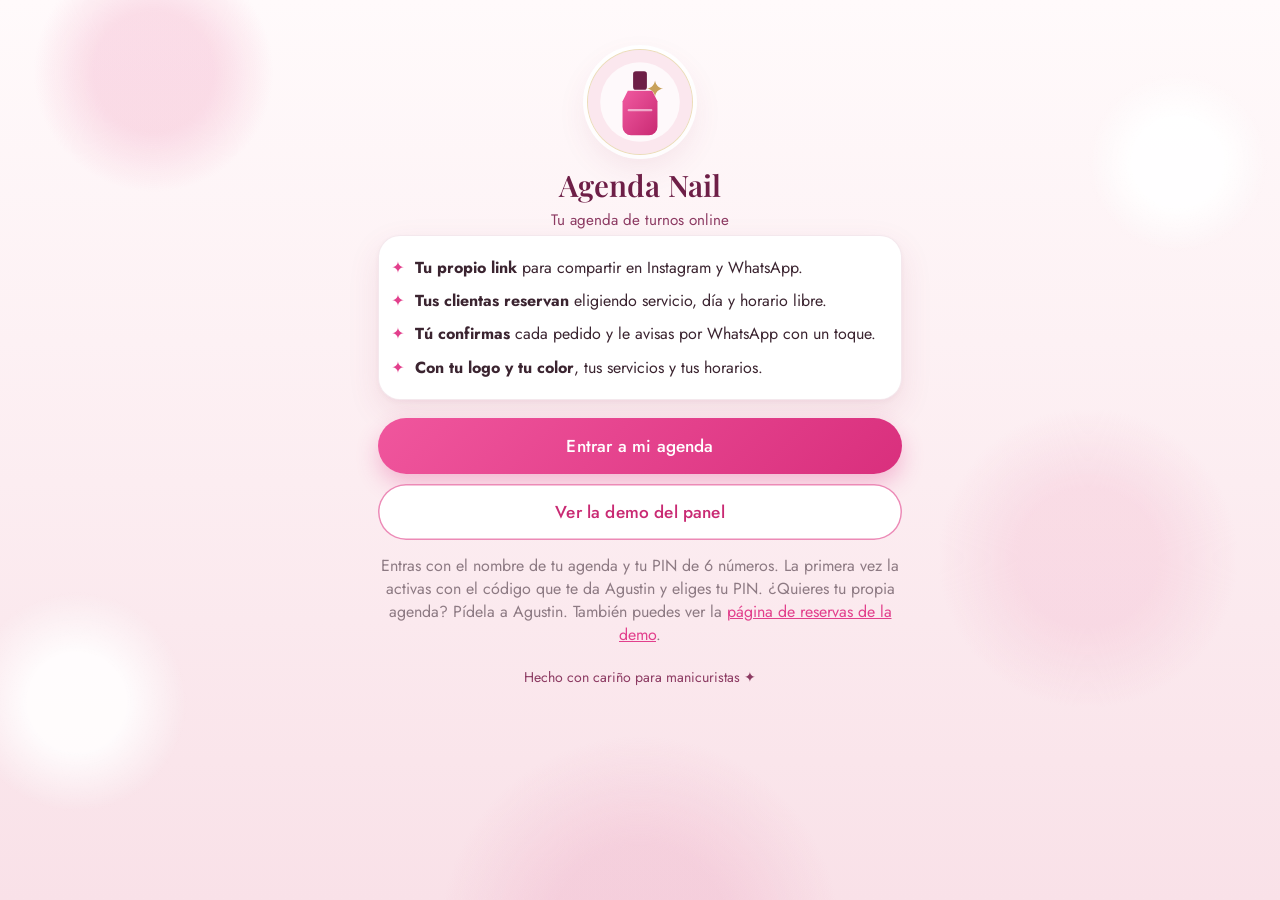
<file: pro/index.html>
<!doctype html>
<html lang="es">
<head>
  <meta charset="utf-8">
  <meta name="viewport" content="width=device-width, initial-scale=1, viewport-fit=cover">
  <title>Agenda Nail · Tu agenda de turnos online</title>
  <meta name="description" content="Agenda de turnos online para manicuristas: tus clientas reservan desde tu link y tú confirmas.">
  <meta name="theme-color" content="#fbeef2">
  <link rel="manifest" href="manifest-panel.json">
  <link rel="icon" href="icons/icono-pro.svg" type="image/svg+xml">
  <link rel="apple-touch-icon" href="icons/icono-pro-192.png">
  <script>
    // Compatibilidad: /pro/?m=slug lleva directo a la página de reservas.
    (function () { var m = new URLSearchParams(location.search).get('m'); if (m) location.replace('r/?m=' + encodeURIComponent(m)); })();
  </script>
  <link rel="preconnect" href="https://fonts.googleapis.com">
  <link rel="preconnect" href="https://fonts.gstatic.com" crossorigin>
  <link rel="stylesheet" href="https://fonts.googleapis.com/css2?family=Playfair+Display:ital,wght@0,500;0,600;1,500&family=Jost:wght@400;500&display=swap">
  <link rel="stylesheet" href="css/estilos.css?v=p7">
</head>
<body class="pagina-reservas">
  <main class="contenido contenido-reservas landing">
    <header class="perfil">
      <img class="logo" src="icons/icono-pro.svg" alt="" width="104" height="104">
      <h1>Agenda Nail</h1>
      <p class="perfil-zona">Tu agenda de turnos online</p>
    </header>
    <section class="tarjeta">
      <ul class="landing-lista">
        <li><b>Tu propio link</b> para compartir en Instagram y WhatsApp.</li>
        <li><b>Tus clientas reservan</b> eligiendo servicio, día y horario libre.</li>
        <li><b>Tú confirmas</b> cada pedido y le avisas por WhatsApp con un toque.</li>
        <li><b>Con tu logo y tu color</b>, tus servicios y tus horarios.</li>
      </ul>
    </section>
    <div class="acciones-columna">
      <a class="btn btn-primario btn-grande" href="panel.html">Entrar a mi agenda</a>
      <a class="btn btn-secundario btn-grande" href="panel.html?demo=1">Ver la demo del panel</a>
    </div>
    <p class="texto-suave" style="text-align:center;margin-top:14px">Entras con el nombre de tu agenda y tu PIN de 6 números. La primera vez la activas con el código que te da Agustin y eliges tu PIN.
      ¿Quieres tu propia agenda? Pídela a Agustin. También puedes ver la <a href="r/?m=demo">página de reservas de la demo</a>.</p>
    <p class="pie">Hecho con cariño para manicuristas ✦</p>
  </main>
</body>
</html>
</file>
<file: pro/css/estilos.css>
/* Agenda Nail PRO · Agenda de turnos multi-manicurista. Mobile-first (390 px). */
:root {
  --blush-0: #fffafb;
  --blush-1: #fdf1f4;
  --blush-2: #f9e1e8;
  --blush-3: #f3c9d6;
  --nude: #ead2cc;
  --greige: #ece6e1;
  --fucsia: #e23f8c;
  --fucsia-2: #c92a73;
  --fucsia-suave: #fde6ef;
  --plum: #6e1f47;
  --plum-2: #8c3a62;
  --oro: #c8a15a;
  --oro-suave: #ecdcb8;
  --blanco: #ffffff;
  --texto: #3b2430;
  --gris: #8d7a83;
  --borde: #f0dfe5;
  --error: #c0283a;
  --ok: #2e8a5a;
  --ok-bg: #e2f4ea;
  --pend: #b9781a;
  --pend-bg: #fff2dc;
  --off-bg: #f1ecee;

  --grad: linear-gradient(135deg, #f0569d 0%, #d92f7d 100%);
  --radio: 22px;
  --radio-chico: 14px;
  --sombra: 0 12px 32px rgba(155, 45, 92, 0.10), 0 2px 6px rgba(155, 45, 92, 0.05);
  --sombra-suave: 0 4px 14px rgba(155, 45, 92, 0.08);
  --sombra-btn: 0 10px 22px rgba(226, 63, 140, 0.30);
  --serif: 'Playfair Display', Georgia, 'Times New Roman', serif;
  --sans: 'Jost', system-ui, -apple-system, 'Segoe UI', Roboto, Arial, sans-serif;
  --nav-alto: 70px;
}

* { box-sizing: border-box; }
[hidden] { display: none !important; }
html { -webkit-text-size-adjust: 100%; }
body {
  margin: 0; min-height: 100vh;
  font-family: var(--sans); font-size: 16px; line-height: 1.45; color: var(--texto);
  background: linear-gradient(180deg, var(--blush-0) 0%, var(--blush-1) 38%, var(--blush-2) 100%) fixed;
}
/* Bokeh suave de fondo */
body::before {
  content: ''; position: fixed; inset: 0; z-index: -1; pointer-events: none;
  background:
    radial-gradient(circle at 12% 8%, rgba(243, 167, 196, 0.35) 0 60px, transparent 120px),
    radial-gradient(circle at 92% 18%, rgba(255, 255, 255, 0.9) 0 46px, transparent 90px),
    radial-gradient(circle at 85% 62%, rgba(243, 182, 205, 0.30) 0 70px, transparent 150px),
    radial-gradient(circle at 6% 78%, rgba(255, 255, 255, 0.85) 0 50px, transparent 110px),
    radial-gradient(circle at 50% 104%, rgba(236, 160, 190, 0.28) 0 90px, transparent 200px);
}

h1, h2, h3 { font-family: var(--serif); color: var(--plum); margin: 0; line-height: 1.18; font-weight: 600; }
a { color: var(--fucsia); }
svg { width: 22px; height: 22px; fill: none; stroke: currentColor; stroke-width: 1.8; stroke-linecap: round; stroke-linejoin: round; flex-shrink: 0; }
button { font-family: inherit; }
.texto-suave { color: var(--gris); }
.centrado { text-align: center; }
.chispa { color: var(--oro); }

/* ---------- Estructura ---------- */
.app { min-height: 100vh; }
.contenido {
  max-width: 560px; margin: 0 auto; outline: none;
  padding: calc(14px + env(safe-area-inset-top)) 18px calc(var(--nav-alto) + 30px + env(safe-area-inset-bottom));
}
.tarjeta {
  background: var(--blanco); border-radius: var(--radio); box-shadow: var(--sombra);
  padding: 20px 18px; margin-bottom: 16px; border: 1px solid rgba(240, 223, 229, 0.7);
}
.tarjeta-titulo { display: flex; align-items: baseline; justify-content: space-between; gap: 10px; margin-bottom: 12px; }
.tarjeta-titulo h2 { font-size: 1.2rem; }
.tarjeta-sub { margin: -6px 0 14px; color: var(--gris); font-size: 0.92rem; }

/* ---------- Botones ---------- */
.btn {
  display: inline-flex; align-items: center; justify-content: center; gap: 8px;
  min-height: 52px; padding: 12px 22px; border: 0; border-radius: 999px;
  font: 500 1.02rem var(--sans); letter-spacing: 0.01em; text-decoration: none; cursor: pointer;
  transition: transform 0.1s, box-shadow 0.2s, opacity 0.2s; -webkit-tap-highlight-color: transparent;
}
.btn:active { transform: scale(0.98); }
.btn:disabled { opacity: 0.5; cursor: default; box-shadow: none; }
.btn svg { width: 20px; height: 20px; }
.btn-primario { background: var(--grad); color: var(--blanco); box-shadow: var(--sombra-btn); }
.btn-secundario { background: var(--blanco); color: var(--fucsia-2); box-shadow: inset 0 0 0 1.5px #ec8ab6; }
.btn-peligro { background: var(--error); color: var(--blanco); }
.btn-texto-peligro { background: transparent; color: var(--error); min-height: 46px; }
.btn-whatsapp { background: #25a35a; color: var(--blanco); box-shadow: 0 8px 18px rgba(37, 163, 90, 0.25); }
.btn-grande { width: 100%; min-height: 56px; font-size: 1.08rem; }
.btn-compacto { min-height: 46px; padding: 10px 18px; font-size: 0.98rem; }
.btn-chico {
  display: block; margin: 14px auto 0; padding: 8px 20px; min-height: 42px; border-radius: 999px;
  border: 1px solid var(--oro-suave); background: rgba(255, 255, 255, 0.7); color: var(--plum);
  font: 500 0.92rem var(--sans); cursor: pointer;
}
.btn-agregar {
  display: flex; align-items: center; justify-content: center; gap: 8px; width: 100%; min-height: 56px;
  border: 1.5px dashed #eaa3c3; border-radius: var(--radio-chico); background: #fff7fa;
  color: var(--fucsia); font: 500 1rem var(--sans); cursor: pointer;
}
.btn-icono {
  display: inline-flex; align-items: center; justify-content: center; width: 46px; height: 46px;
  border-radius: 50%; border: 0; background: var(--blanco); color: var(--plum); cursor: pointer;
  flex-shrink: 0; text-decoration: none; box-shadow: var(--sombra-suave);
}

/* ---------- Logo ---------- */
.logo { display: block; border-radius: 50%; background: var(--greige); box-shadow: 0 0 0 1px var(--oro-suave), 0 0 0 5px rgba(255,255,255,0.9), var(--sombra); }

/* ---------- Formularios ---------- */
.campo { display: flex; flex-direction: column; gap: 6px; margin-bottom: 14px; min-width: 0; }
.campo label, .campo .label { font-weight: 500; font-size: 0.92rem; color: var(--plum); }
input, select, textarea {
  width: 100%; min-height: 52px; padding: 12px 15px; border: 1.5px solid var(--borde);
  border-radius: var(--radio-chico); background: #fffdfd; color: var(--texto);
  font: 1rem var(--sans); -webkit-appearance: none; appearance: none;
}
input::placeholder, textarea::placeholder { color: #bba9b1; }
select {
  background-image: url("data:image/svg+xml,%3Csvg xmlns='http://www.w3.org/2000/svg' viewBox='0 0 24 24' fill='none' stroke='%236e1f47' stroke-width='2'%3E%3Cpath d='M6 9l6 6 6-6'/%3E%3C/svg%3E");
  background-repeat: no-repeat; background-position: right 12px center; background-size: 18px; padding-right: 40px;
}
textarea { resize: vertical; min-height: 84px; }
input:focus, select:focus, textarea:focus { outline: none; border-color: #ec8ab6; box-shadow: 0 0 0 4px rgba(226, 63, 140, 0.12); }
.form-error-general { margin: 0 0 12px; padding: 12px 14px; border-radius: var(--radio-chico); background: #fde9ec; color: var(--error); font-weight: 500; }
.ayuda { margin: 0; color: var(--gris); font-size: 0.86rem; }
.ayuda-error { color: var(--error) !important; font-weight: 500; }
.fila-2 { display: grid; grid-template-columns: 1fr 1fr; gap: 12px; }
.input-pesos { position: relative; }
.input-pesos span { position: absolute; left: 15px; top: 50%; transform: translateY(-50%); color: var(--gris); font-weight: 500; }
.input-pesos input { padding-left: 32px; }
.interruptor { display: flex; align-items: center; gap: 10px; font-weight: 500; color: var(--texto); cursor: pointer; min-height: 44px; }
.interruptor input { width: 22px; height: 22px; min-height: 0; padding: 0; accent-color: var(--fucsia); -webkit-appearance: auto; appearance: auto; }

/* ---------- Estados ---------- */
.chip { display: inline-block; padding: 4px 11px; border-radius: 999px; font-size: 0.76rem; font-weight: 500; white-space: nowrap; }
.chip-pendiente { background: var(--pend-bg); color: var(--pend); }
.chip-aprobado { background: var(--ok-bg); color: var(--ok); }
.chip-rechazado, .chip-cancelado { background: var(--off-bg); color: var(--gris); }
.vacio { color: var(--gris); text-align: center; padding: 18px 8px; margin: 0; }
.cargando { display: flex; align-items: center; justify-content: center; gap: 10px; color: var(--plum-2); padding: 40px 0; }
.spinner { width: 20px; height: 20px; border-radius: 50%; border: 2.5px solid var(--blush-3); border-top-color: var(--fucsia); animation: girar 0.8s linear infinite; }
@keyframes girar { to { transform: rotate(360deg); } }

/* ---------- Página de reservas ---------- */
.contenido-reservas { padding-bottom: calc(150px + env(safe-area-inset-bottom)); }
.perfil { text-align: center; padding: 18px 8px 4px; position: relative; }
.perfil .logo { width: 104px; height: 104px; margin: 0 auto 14px; }
.perfil h1 { font-size: 1.85rem; letter-spacing: 0.005em; }
.perfil-zona { display: inline-flex; align-items: center; gap: 5px; margin: 6px 0 0; color: var(--plum-2); font-size: 0.95rem; }
.perfil-zona svg { width: 17px; height: 17px; color: var(--oro); }
.perfil-redes { display: flex; justify-content: center; gap: 10px; margin-top: 14px; }
.red {
  display: inline-flex; align-items: center; gap: 7px; min-height: 42px; padding: 8px 16px; border-radius: 999px;
  background: rgba(255, 255, 255, 0.85); color: var(--plum); text-decoration: none; font-size: 0.9rem; font-weight: 500;
  box-shadow: var(--sombra-suave); border: 1px solid var(--borde);
}
.red svg { width: 18px; height: 18px; color: var(--fucsia); }
.adorno { display: flex; align-items: center; justify-content: center; gap: 10px; margin: 18px auto 2px; color: var(--oro); }
.adorno::before, .adorno::after { content: ''; height: 1px; width: 64px; background: linear-gradient(90deg, transparent, var(--oro-suave)); }
.adorno::after { transform: scaleX(-1); }
.adorno svg { width: 14px; height: 14px; fill: currentColor; stroke: none; }
.perfil-intro { margin: 4px 0 0; color: var(--gris); font-size: 0.95rem; }

.paso { display: flex; align-items: center; gap: 10px; font-size: 1.22rem; margin: 26px 2px 12px; }
.paso-n {
  display: inline-flex; align-items: center; justify-content: center; width: 30px; height: 30px; border-radius: 50%;
  background: var(--grad); color: var(--blanco); font: 500 0.95rem var(--sans); box-shadow: 0 4px 10px rgba(226, 63, 140, 0.28);
}

.lista-opciones { display: flex; flex-direction: column; gap: 10px; }
.opcion-servicio {
  display: flex; align-items: center; gap: 14px; padding: 12px 14px; min-height: 76px;
  background: var(--blanco); border-radius: 18px; box-shadow: var(--sombra-suave);
  border: 1.5px solid transparent; cursor: pointer; transition: border-color 0.15s, box-shadow 0.15s;
  -webkit-tap-highlight-color: transparent;
}
.opcion-servicio:focus-visible { outline: 3px solid rgba(226, 63, 140, 0.35); outline-offset: 2px; }
.opcion-servicio.sel { border-color: var(--fucsia); box-shadow: 0 10px 24px rgba(226, 63, 140, 0.16); }
.miniatura {
  width: 52px; height: 52px; border-radius: 15px; flex-shrink: 0; display: flex; align-items: center; justify-content: center;
  background: linear-gradient(145deg, #fbe7ee 0%, #f4cfdc 100%); color: var(--fucsia-2); position: relative;
  box-shadow: inset 0 0 0 1px rgba(255,255,255,0.7);
}
.miniatura svg { width: 30px; height: 30px; stroke-width: 1.5; }
.miniatura::after { content: '✦'; position: absolute; top: 3px; right: 5px; font-size: 9px; color: var(--oro); }
.opcion-info { display: flex; flex-direction: column; flex: 1; min-width: 0; }
.opcion-info strong { font-size: 1.04rem; font-weight: 500; color: var(--texto); }
.opcion-info small { color: var(--gris); font-size: 0.86rem; display: inline-flex; align-items: center; gap: 4px; }
.opcion-info small svg { width: 14px; height: 14px; }
.opcion-lado { display: flex; flex-direction: column; align-items: flex-end; gap: 6px; }
.opcion-precio { font-weight: 500; color: var(--plum); white-space: nowrap; font-size: 1.02rem; }
.opcion-precio.consultar { color: var(--fucsia-2); font-size: 0.82rem; font-weight: 400; }
.radio-punto { width: 22px; height: 22px; border-radius: 50%; border: 1.5px solid var(--blush-3); position: relative; display: flex; align-items: center; justify-content: center; }
.opcion-servicio.sel .radio-punto { background: var(--grad); border-color: transparent; }
.opcion-servicio.sel .radio-punto::after { content: ''; width: 9px; height: 5px; border: solid #fff; border-width: 0 0 2px 2px; transform: translateY(-1px) rotate(-45deg); }

.tira-dias { position: relative; display: flex; gap: 8px; overflow-x: auto; padding: 4px 4px 12px; margin: 0 -18px; padding-left: 18px; padding-right: 18px; scroll-snap-type: x proximity; scrollbar-width: none; }
.tira-dias::-webkit-scrollbar { display: none; }
.dia {
  flex: 0 0 64px; scroll-snap-align: center; display: flex; flex-direction: column; align-items: center; gap: 1px;
  padding: 10px 4px 9px; border-radius: 20px; border: 1px solid var(--borde); background: var(--blanco);
  box-shadow: var(--sombra-suave); color: var(--texto); cursor: pointer; -webkit-tap-highlight-color: transparent;
}
.dia-nombre { font-size: 0.74rem; letter-spacing: 0.06em; text-transform: uppercase; color: var(--gris); }
.dia-num { font-family: var(--serif); font-size: 1.45rem; color: var(--plum); line-height: 1.15; }
.dia-estado { font-size: 0.68rem; color: var(--gris); white-space: nowrap; }
.dia.sel { background: var(--grad); border-color: transparent; box-shadow: var(--sombra-btn); }
.dia.sel .dia-nombre, .dia.sel .dia-num, .dia.sel .dia-estado { color: var(--blanco); }
.dia.off { opacity: 0.5; cursor: default; box-shadow: none; background: rgba(255, 255, 255, 0.55); }

.caja-horas { background: var(--blanco); border-radius: var(--radio); box-shadow: var(--sombra); padding: 16px; }
.horas-fecha { margin: 0 0 4px; color: var(--plum); font-family: var(--serif); font-size: 1.05rem; }
.grupo-titulo { display: flex; align-items: center; gap: 6px; margin: 12px 0 8px; color: var(--gris); font-size: 0.8rem; letter-spacing: 0.08em; text-transform: uppercase; }
.grupo-titulo svg { width: 16px; height: 16px; color: var(--oro); }
.grilla-horas { display: grid; grid-template-columns: repeat(4, 1fr); gap: 8px; }
.hora {
  min-height: 46px; border-radius: 999px; border: 1.5px solid var(--borde); background: #fffafb;
  font: 500 0.98rem var(--sans); color: var(--texto); cursor: pointer; -webkit-tap-highlight-color: transparent;
}
.hora.sel { background: var(--grad); color: var(--blanco); border-color: transparent; box-shadow: 0 6px 14px rgba(226, 63, 140, 0.3); }
.sin-horas { background: var(--blanco); border-radius: var(--radio); box-shadow: var(--sombra-suave); padding: 18px; color: var(--gris); text-align: center; }

.pie { text-align: center; color: var(--plum-2); font-size: 0.88rem; margin: 20px 10px 0; }
.pie-pro { text-align: center; margin: 22px 0 0; font-size: 0.78rem; }
.pie-pro a { color: var(--gris); text-decoration: none; padding: 8px; }

.barra-reserva {
  position: fixed; left: 0; right: 0; bottom: 0; z-index: 60;
  background: rgba(255, 255, 255, 0.94); -webkit-backdrop-filter: blur(12px); backdrop-filter: blur(12px);
  border-radius: 26px 26px 0 0; box-shadow: 0 -8px 28px rgba(155, 45, 92, 0.12);
  padding: 10px 18px calc(12px + env(safe-area-inset-bottom));
}
.barra-in { max-width: 560px; margin: 0 auto; }
.barra-resumen { font-size: 0.88rem; color: var(--gris); text-align: center; margin-bottom: 8px; min-height: 1.3em; white-space: nowrap; overflow: hidden; text-overflow: ellipsis; }
.barra-resumen b { color: var(--plum); font-weight: 500; }
body.pagina-reservas .toast { bottom: calc(130px + env(safe-area-inset-bottom)); }

.confirmacion { text-align: center; padding-top: 6px; }
.confirmacion .tarjeta { text-align: left; }
.ok-grande {
  width: 86px; height: 86px; margin: 18px auto 14px; border-radius: 50%; background: var(--grad);
  display: flex; align-items: center; justify-content: center; box-shadow: 0 0 0 7px rgba(255,255,255,0.9), 0 0 0 8px var(--oro-suave), var(--sombra-btn);
}
.ok-grande svg { width: 44px; height: 44px; color: var(--blanco); stroke-width: 2.4; }
.confirmacion-titulo { font-size: 1.75rem; }
.confirmacion-sub { color: var(--plum-2); font-size: 1.02rem; margin: 6px 0 18px; }
.detalle-datos { margin: 0; display: grid; }
.detalle-datos div { display: flex; justify-content: space-between; align-items: center; gap: 12px; padding: 11px 0; border-bottom: 1px solid var(--borde); }
.detalle-datos div:last-child { border-bottom: 0; }
.detalle-datos dt { color: var(--gris); }
.detalle-datos dd { margin: 0; font-weight: 500; text-align: right; color: var(--texto); }
.acciones-columna { display: flex; flex-direction: column; gap: 10px; margin-top: 18px; }
.acciones-fila { display: grid; grid-template-columns: 1fr 1fr; gap: 10px; margin-bottom: 8px; }

/* ---------- Panel: acceso ---------- */
.splash { min-height: 100vh; display: flex; align-items: center; justify-content: center; padding: calc(24px + env(safe-area-inset-top)) 18px 28px; }
.splash-contenido { width: 100%; max-width: 420px; text-align: center; }
.splash .logo { width: 112px; height: 112px; margin: 0 auto; }
.splash-titulo { font-size: 2.3rem; margin: 18px 0 4px; }
.splash-sub { color: var(--plum-2); margin: 0 0 40px; font-size: 1rem; }
.splash-form {
  position: relative; background: var(--blanco); border-radius: 26px; padding: 44px 22px 24px; box-shadow: var(--sombra);
  text-align: left; border: 1px solid rgba(240, 223, 229, 0.7);
}
.splash-icono {
  position: absolute; top: -28px; left: 50%; transform: translateX(-50%); width: 56px; height: 56px; border-radius: 50%;
  background: var(--blanco); display: flex; align-items: center; justify-content: center; color: var(--oro);
  box-shadow: 0 0 0 1.5px var(--oro-suave), var(--sombra-suave);
}
.splash-icono svg { width: 26px; height: 26px; }
.acceso-titulo { font-size: 1.55rem; text-align: center; margin-bottom: 6px; }
.acceso-sub { text-align: center; color: var(--gris); margin: 0 0 18px !important; font-size: 0.95rem; }
.splash-form p { margin: 0 0 12px; }
.splash-form .btn-grande { margin-top: 6px; }
.separador { display: flex; align-items: center; gap: 12px; color: var(--oro); font-size: 0.85rem; margin: 16px 0 4px; }
.separador::before, .separador::after { content: ''; flex: 1; height: 1px; background: var(--borde); }
.splash-form .btn-chico { margin-top: 10px; }
.splash-pie { margin-top: 22px; }
.splash-pie a { color: var(--plum-2); }

/* ---------- Panel: cabecera ---------- */
.cabecera { display: flex; align-items: center; gap: 12px; padding: 4px 0 18px; }
.cabecera .logo { width: 48px; height: 48px; box-shadow: 0 0 0 1px var(--oro-suave), 0 0 0 3px #fff, var(--sombra-suave); }
.cabecera-textos { flex: 1; min-width: 0; }
.cabecera-pre { margin: 0; color: var(--gris); font-size: 0.82rem; letter-spacing: 0.04em; white-space: nowrap; overflow: hidden; text-overflow: ellipsis; }
.cabecera h1 { font-size: 1.6rem; }
.cabecera-sub { margin: 2px 0 14px; color: var(--plum-2); font-size: 0.95rem; }

/* ---------- Panel: pedidos ---------- */
.lista-pedidos { display: flex; flex-direction: column; gap: 12px; }
.pedido { background: var(--blanco); border-radius: var(--radio); box-shadow: var(--sombra); padding: 16px 16px 14px; position: relative; overflow: hidden; }
.pedido::before { content: ''; position: absolute; left: 0; top: 16px; bottom: 16px; width: 4px; border-radius: 0 4px 4px 0; background: var(--pend); }
.pedido.estado-aprobado::before { background: var(--ok); }
.pedido.estado-rechazado::before, .pedido.estado-cancelado::before { background: #cdbfc5; }
.tarjeta .pedido { box-shadow: none; border: 1px solid var(--borde); }
.pedido-cabecera { display: flex; align-items: flex-start; justify-content: space-between; gap: 10px; }
.pedido-cuando { display: flex; flex-direction: column; }
.pedido-cuando strong { color: var(--plum); font-weight: 500; }
.pedido-cuando span { color: var(--gris); font-size: 0.92rem; }
.pedido-clienta { font-family: var(--serif); font-size: 1.28rem; color: var(--plum); margin: 10px 0 2px; overflow-wrap: anywhere; }
.pedido-servicio { margin: 0; color: var(--texto); }
.enlace-tel { display: inline-flex; align-items: center; gap: 6px; text-decoration: none; padding: 6px 0; min-height: 40px; font-size: 0.95rem; }
.pedido-notas { margin: 6px 0 0; background: var(--blush-1); border-radius: var(--radio-chico); padding: 8px 12px; font-style: italic; overflow-wrap: anywhere; color: var(--plum-2); }
.pedido-acciones { display: flex; flex-wrap: wrap; align-items: center; gap: 8px; margin-top: 12px; }
.pedido-acciones .btn { flex: 1 1 auto; }

/* ---------- Panel: agenda ---------- */
.cal-cabecera { display: flex; align-items: center; justify-content: space-between; margin-bottom: 10px; }
.cal-cabecera h2 { font-size: 1.25rem; }
.cal-grilla { display: grid; grid-template-columns: repeat(7, 1fr); gap: 4px; text-align: center; }
.cal-semana span { color: var(--gris); font-size: 0.8rem; padding: 6px 0; }
.cal-dia { position: relative; aspect-ratio: 1; min-height: 42px; border: 0; border-radius: 50%; background: transparent; font: 400 1rem var(--sans); color: var(--texto); cursor: pointer; }
.cal-dia.hoy { box-shadow: inset 0 0 0 1.5px var(--oro); }
.cal-dia.seleccionado { background: var(--grad); color: var(--blanco); }
.cal-dia .puntos { position: absolute; bottom: 4px; left: 0; right: 0; display: flex; justify-content: center; gap: 3px; }
.punto { display: inline-block; width: 6px; height: 6px; border-radius: 50%; }
.punto-aprobado { background: var(--ok); }
.punto-pendiente { background: var(--pend); }
.cal-dia.seleccionado .punto { box-shadow: 0 0 0 1.5px var(--blanco); }
.cal-leyenda { display: flex; align-items: center; justify-content: center; gap: 6px; margin: 12px 0 0; color: var(--gris); font-size: 0.85rem; }
.cal-leyenda .punto + * { margin-right: 10px; }

/* ---------- Panel: servicios ---------- */
.lista-servicios { list-style: none; margin: 0 0 14px; padding: 0; display: flex; flex-direction: column; gap: 10px; }
.fila-servicio {
  display: flex; align-items: center; gap: 12px; width: 100%; min-height: 72px; padding: 10px 12px;
  border: 1px solid var(--borde); border-radius: 18px; background: #fffdfd; text-align: left; font: inherit; color: inherit; cursor: pointer;
}
.fila-servicio.inactivo { opacity: 0.55; }
.fila-servicio-info { display: flex; flex-direction: column; flex: 1; min-width: 0; }
.fila-servicio-info strong { font-weight: 500; }
.fila-servicio-info small { color: var(--gris); }
.fila-servicio-precio { color: var(--plum); white-space: nowrap; font-weight: 500; }
.fila-servicio-precio.sin-precio { color: var(--fucsia-2); font-size: 0.82rem; font-weight: 400; }
.fila-servicio .editar { color: #d6a9bd; width: 18px; height: 18px; }

/* ---------- Panel: horarios ---------- */
.lista-horarios { display: flex; flex-direction: column; margin-bottom: 12px; }
.fila-horario { display: flex; flex-wrap: wrap; align-items: center; justify-content: space-between; gap: 6px 10px; padding: 8px 0; border-bottom: 1px solid var(--borde); }
.fila-horario:last-child { border-bottom: 0; }
.fila-horario .interruptor { min-width: 120px; }
.horas-rango { display: flex; align-items: center; gap: 6px; }
.horas-rango input { width: 132px; min-height: 44px; padding: 8px 10px; }
.fila-link { display: flex; gap: 8px; }
.fila-link input { flex: 1; font-size: 0.85rem; }

/* ---------- Navegación inferior ---------- */
.nav-inferior {
  position: fixed; left: 12px; right: 12px; bottom: calc(10px + env(safe-area-inset-bottom)); z-index: 50;
  max-width: 536px; margin: 0 auto; display: flex; justify-content: space-around; height: var(--nav-alto); padding: 6px;
  background: rgba(255, 255, 255, 0.95); -webkit-backdrop-filter: blur(12px); backdrop-filter: blur(12px);
  border-radius: 24px; box-shadow: 0 10px 30px rgba(155, 45, 92, 0.16); border: 1px solid var(--borde);
}
.nav-inferior a {
  flex: 1; display: flex; flex-direction: column; align-items: center; justify-content: center; gap: 3px;
  color: var(--gris); text-decoration: none; font-size: 0.76rem; border-radius: 18px; -webkit-tap-highlight-color: transparent;
}
.nav-inferior a svg { width: 24px; height: 24px; }
.nav-inferior a.activo { color: var(--fucsia-2); background: var(--fucsia-suave); }
.nav-icono { position: relative; display: inline-flex; }
.badge {
  position: absolute; top: -6px; right: -12px; min-width: 20px; height: 20px; padding: 0 5px; border-radius: 999px;
  background: var(--grad); color: var(--blanco); font-size: 0.72rem; display: flex; align-items: center; justify-content: center;
  box-shadow: 0 0 0 2px var(--blanco);
}

/* ---------- Hoja modal ---------- */
.sheet-capa { position: fixed; inset: 0; z-index: 100; background: rgba(70, 20, 45, 0.38); display: flex; align-items: flex-end; justify-content: center; opacity: 0; transition: opacity 0.2s; }
.sheet-capa.abierta { opacity: 1; }
.sheet {
  width: 100%; max-width: 560px; max-height: 92vh; overflow-y: auto; background: var(--blanco); border-radius: 28px 28px 0 0;
  padding: 20px 18px calc(22px + env(safe-area-inset-bottom)); transform: translateY(30px); transition: transform 0.2s;
}
.sheet-capa.abierta .sheet { transform: translateY(0); }
.sheet-cabecera { display: flex; align-items: center; justify-content: space-between; gap: 12px; margin-bottom: 14px; }
.sheet-cabecera h2 { font-size: 1.35rem; }
.sheet .btn-icono { box-shadow: none; background: var(--blush-1); }
.confirmar-texto { margin: 0 0 18px; }

/* ---------- Toast ---------- */
.toast {
  position: fixed; left: 50%; bottom: calc(var(--nav-alto) + 26px + env(safe-area-inset-bottom)); z-index: 200;
  transform: translate(-50%, 20px); opacity: 0; pointer-events: none; max-width: calc(100% - 32px); width: max-content;
  padding: 12px 18px; border-radius: 16px; background: var(--plum); color: var(--blanco); box-shadow: var(--sombra); transition: opacity 0.2s, transform 0.2s;
}
.toast.visible { opacity: 1; transform: translate(-50%, 0); }
.toast.error { background: var(--error); }
.toast.aviso { background: #8a6410; }
.noscript { margin: 40px 20px; padding: 20px; background: var(--blanco); border-radius: var(--radio); }

@media (min-width: 768px) {
  .contenido { padding-top: 32px; }
  .sheet-capa { align-items: center; }
  .sheet { border-radius: 28px; max-height: 86vh; }
  .cal-dia { aspect-ratio: auto; width: 52px; height: 52px; margin: 0 auto; }
}
@media (prefers-reduced-motion: reduce) { * { transition: none !important; } }

/* ================= Agenda Nail PRO ================= */
.oculto { position: absolute; width: 1px; height: 1px; opacity: 0; pointer-events: none; }
.ayuda-ok { color: var(--ok) !important; font-weight: 500; }
.logo-monograma {
  display: flex; align-items: center; justify-content: center; flex: none; background: var(--grad); color: #fff;
  font-family: var(--serif); font-weight: 600; letter-spacing: 0.02em; object-fit: cover;
}
img.logo { object-fit: cover; }
.perfil .logo-monograma { margin: 0 auto 14px; }
.input-slug { display: flex; align-items: stretch; border: 1.5px solid var(--borde); border-radius: var(--radio-chico); background: var(--blanco); overflow: hidden; }
.input-slug span { display: flex; align-items: center; padding: 0 4px 0 12px; color: var(--gris); font-size: 0.85rem; white-space: nowrap; }
.input-slug input { border: 0 !important; box-shadow: none !important; padding-left: 2px; min-width: 0; flex: 1; }
.input-slug:focus-within { border-color: var(--fucsia); }
.perfil-logo { display: flex; align-items: center; gap: 18px; }
.perfil-logo .logo { width: 96px; height: 96px; }
.perfil-logo-acciones { display: flex; flex-wrap: wrap; align-items: center; gap: 8px; flex: 1; }
.perfil-logo-acciones .ayuda { flex-basis: 100%; }
label.btn { cursor: pointer; }
.cargando-btn { opacity: 0.6; pointer-events: none; }
.colores { display: flex; flex-wrap: wrap; gap: 10px; margin-bottom: 10px; }
.color-op {
  width: 38px; height: 38px; border-radius: 50%; border: 0; padding: 0; cursor: pointer; background: var(--c, #fff);
  box-shadow: 0 0 0 2px #fff, 0 0 0 3px var(--borde); position: relative;
}
.color-op[aria-checked="true"] { box-shadow: 0 0 0 3px #fff, 0 0 0 5px var(--c); }
.color-libre { background: conic-gradient(#f44, #fd4, #4d6, #4cf, #64f, #f4c, #f44); overflow: hidden; display: inline-block; }
.color-libre input { opacity: 0; width: 100%; height: 100%; cursor: pointer; border: 0; padding: 0; }
.no-disponible h2 { margin-bottom: 6px; }
.landing-lista { margin: 0; padding-left: 1.1em; display: grid; gap: 10px; line-height: 1.45; }
.landing-lista li::marker { color: var(--fucsia); content: '✦  '; }
.btn-chico + .btn-chico { margin-top: 6px; }
.nav-inferior a { font-size: 0.7rem; }

/* Gestión (sólo superadmin) */
.tabs { display: flex; gap: 6px; background: var(--blanco); border: 1px solid var(--borde); border-radius: 999px; padding: 4px; margin-bottom: 16px; }
.tabs button { flex: 1; border: 0; background: none; border-radius: 999px; padding: 10px; font: inherit; color: var(--gris); cursor: pointer; }
.tabs button[aria-selected="true"] { background: var(--fucsia-suave); color: var(--fucsia-2); font-weight: 500; }
.fila-gestion { display: flex; gap: 12px; align-items: flex-start; }
.fila-gestion .logo { width: 52px; height: 52px; }
.fila-gestion-info { flex: 1; min-width: 0; }
.fila-gestion-info h3 { margin: 0 0 2px; font-size: 1.1rem; }
.fila-gestion-info p { margin: 2px 0; font-size: 0.88rem; color: var(--plum-2); word-break: break-word; }
.chip-activa { background: var(--ok-bg); color: var(--ok); }
.chip-pausada { background: var(--off-bg); color: var(--gris); }
.chip-prueba { background: var(--pend-bg); color: var(--pend); }
.acciones-fila { display: flex; flex-wrap: wrap; gap: 8px; margin-top: 12px; }
.lista-gestion { display: grid; gap: 12px; }
textarea { resize: vertical; min-height: 84px; }

/* ---------- PRO · Panel de la dueña (Agenda / Próximos / Nuevo / Ajustes) ---------- */
.barra-panel { display: flex; align-items: center; gap: 12px; margin: 0 -2px 14px; padding: 4px 0 12px; border-bottom: 1px solid var(--borde); }
.barra-panel .logo { width: 44px; height: 44px; flex: none; }
.barra-panel-textos { flex: 1; min-width: 0; display: flex; flex-direction: column; }
.barra-panel-textos strong { font-family: var(--serif); font-weight: 600; color: var(--plum); font-size: 1.12rem; line-height: 1.2; white-space: nowrap; overflow: hidden; text-overflow: ellipsis; }
.barra-panel-textos span { font-size: 0.8rem; color: var(--gris); }
.btn-link-top { display: inline-flex; align-items: center; gap: 6px; padding: 9px 14px; border-radius: 999px; border: 1px solid var(--oro-suave); background: var(--blanco); color: var(--plum); font: 500 0.9rem var(--sans); box-shadow: var(--sombra-suave); cursor: pointer; }
.btn-link-top svg { width: 16px; height: 16px; stroke: var(--fucsia); fill: none; stroke-width: 2; stroke-linecap: round; }
.titulo-vista { font-family: var(--serif); font-weight: 600; color: var(--plum); font-size: 1.55rem; margin: 4px 0 12px; }
.dia-nav { display: flex; align-items: center; justify-content: space-between; gap: 8px; margin-bottom: 12px; }
.dia-nav .btn-icono { background: var(--blanco); border: 1px solid var(--borde); box-shadow: var(--sombra-suave); }
.dia-nav-titulo { text-align: center; display: flex; flex-direction: column; align-items: center; gap: 2px; }
.dia-nav-titulo h1 { margin: 0; font-family: var(--serif); font-weight: 600; color: var(--plum); font-size: 1.3rem; }
.dia-nav-titulo span { font-size: 0.82rem; color: var(--fucsia); font-weight: 500; }
.dia-nav-titulo .btn-chico { margin: 0; padding: 2px 10px; font-size: 0.78rem; }
.tira-agenda { display: flex; gap: 8px; overflow-x: auto; padding: 4px 2px 10px; margin: 0 -18px 4px; padding-left: 18px; padding-right: 18px; scroll-snap-type: x proximity; scrollbar-width: none; }
.tira-agenda::-webkit-scrollbar { display: none; }
.tira-dia { flex: none; width: 62px; display: flex; flex-direction: column; align-items: center; gap: 1px; padding: 9px 0 8px; border-radius: 16px; border: 1px solid var(--borde); background: var(--blanco); box-shadow: var(--sombra-suave); cursor: pointer; scroll-snap-align: center; font-family: var(--sans); }
.tira-nombre { font-size: 0.7rem; letter-spacing: 0.06em; color: var(--gris); font-weight: 500; }
.tira-num { font-family: var(--serif); font-size: 1.4rem; color: var(--plum); line-height: 1.15; }
.tira-estado { font-size: 0.68rem; color: var(--gris); min-height: 1em; }
.tira-estado b { display: inline-grid; place-items: center; min-width: 20px; height: 20px; padding: 0 5px; border-radius: 999px; background: var(--fucsia-suave); color: var(--fucsia-2); font-size: 0.72rem; }
.tira-dia.cerrado { background: rgba(255, 255, 255, 0.55); box-shadow: none; }
.tira-dia.cerrado .tira-num { color: var(--gris); }
.tira-dia.sel { background: var(--grad); border-color: transparent; box-shadow: var(--sombra-btn); }
.tira-dia.sel .tira-nombre, .tira-dia.sel .tira-num, .tira-dia.sel .tira-estado { color: var(--blanco); }
.tira-dia.sel .tira-estado b { background: rgba(255, 255, 255, 0.28); color: var(--blanco); }
.aviso-pendientes { display: flex; align-items: center; gap: 10px; padding: 12px 14px; margin-bottom: 12px; border-radius: var(--radio-chico); background: var(--pend-bg); color: var(--pend); text-decoration: none; font-size: 0.92rem; border: 1px solid #f3dcae; }
.aviso-pendientes svg { width: 20px; height: 20px; stroke: currentColor; fill: none; stroke-width: 1.8; flex: none; }
.aviso-pendientes span:nth-child(2) { flex: 1; }
.contadores { display: grid; grid-template-columns: 1fr 1fr; gap: 10px; margin-bottom: 12px; }
.contador { background: var(--blanco); border: 1px solid var(--borde); border-radius: var(--radio-chico); box-shadow: var(--sombra-suave); padding: 10px 8px; text-align: center; display: flex; flex-direction: column; }
.contador b { font-family: var(--serif); font-size: 1.45rem; color: var(--plum); font-weight: 600; }
.contador span { font-size: 0.8rem; color: var(--gris); }
.btn-agregar-dia { display: flex; align-items: center; justify-content: center; gap: 8px; margin: 12px 0 8px; padding: 14px; border-radius: var(--radio-chico); border: 1.5px dashed var(--blush-3); background: rgba(255, 255, 255, 0.6); color: var(--fucsia-2); font-weight: 500; text-decoration: none; }
.btn-agregar-dia svg { width: 18px; height: 18px; stroke: currentColor; fill: none; stroke-width: 2; }
.chips-filtro { display: flex; gap: 8px; overflow-x: auto; margin: 0 -18px 12px; padding: 2px 18px 6px; scrollbar-width: none; }
.chips-filtro::-webkit-scrollbar { display: none; }
.chip-filtro { flex: none; padding: 8px 15px; border-radius: 999px; border: 1px solid var(--borde); background: var(--blanco); color: var(--plum); text-decoration: none; font-size: 0.9rem; font-weight: 500; box-shadow: var(--sombra-suave); }
.chip-filtro.sel { background: var(--grad); color: var(--blanco); border-color: transparent; box-shadow: var(--sombra-btn); }
.segmentado { display: grid; grid-template-columns: 1fr 1fr; gap: 6px; padding: 4px; border-radius: 999px; background: var(--blush-1); border: 1px solid var(--borde); }
.segmentado label { position: relative; cursor: pointer; }
.segmentado input { position: absolute; opacity: 0; pointer-events: none; }
.segmentado span { display: block; text-align: center; padding: 9px 6px; border-radius: 999px; color: var(--plum); font-size: 0.92rem; }
.segmentado input:checked + span { background: var(--blanco); color: var(--fucsia-2); font-weight: 500; box-shadow: var(--sombra-suave); }
.segmentado input:focus-visible + span { outline: 2px solid var(--fucsia); }
#n-libres { min-height: 24px; }
#guardar-ajustes { margin: 4px 0 18px; }
.acciones-3 { display: grid; grid-template-columns: repeat(3, 1fr); gap: 8px; margin-top: 10px; }
.acciones-3 .btn { width: 100%; min-width: 0; padding-left: 4px; padding-right: 4px; font-size: 0.9rem; }

/* ---------- Modo demo ---------- */
.banner-demo {
  position: sticky; top: 0; z-index: 70; display: flex; flex-wrap: wrap; align-items: center; justify-content: center; gap: 4px 12px;
  padding: 7px 12px; background: var(--plum); color: #fff; font-size: 0.78rem; line-height: 1.35; text-align: center;
}
.banner-demo b { background: var(--fucsia, #e23f8c); color: #fff; border-radius: 999px; padding: 1px 8px; font-weight: 600; letter-spacing: 0.02em; }
.banner-demo-acc { display: inline-flex; gap: 10px; align-items: center; }
.banner-demo a { color: #ffd3e8; font-weight: 600; text-decoration: underline; }
.banner-demo button { background: transparent; border: 1px solid rgba(255,255,255,0.45); color: #fff; border-radius: 999px; padding: 2px 10px; font: inherit; cursor: pointer; }
.etiqueta-demo { display: inline-block; margin-left: 6px; padding: 1px 8px; border-radius: 999px; background: #fde3ef; color: var(--plum, #4a1d36); font-family: var(--sans, sans-serif); font-size: 0.7rem; font-weight: 600; vertical-align: middle; letter-spacing: 0.03em; }

/* Acceso con PIN */
.input-pin { font-size: 1.6rem !important; letter-spacing: 0.5em; text-align: center; font-variant-numeric: tabular-nums; }
.input-pin::placeholder { letter-spacing: 0.3em; }
.acceso-olvide { text-align: center; margin: 0; }
.check-linea { display: flex; align-items: center; gap: 8px; margin: 2px 0 12px; font-size: 0.95rem; color: var(--gris); }
.check-linea input[type="checkbox"] { width: 20px; height: 20px; min-height: 0; padding: 0; margin: 0; flex: none; appearance: auto; -webkit-appearance: checkbox; border: 0; box-shadow: none; accent-color: var(--fucsia); }
.codigo-activacion { margin: 14px 0 8px; padding: 14px; border-radius: 16px; background: var(--fucsia-suave); text-align: center; font-size: 1.9rem; font-weight: 700; letter-spacing: 0.18em; font-family: ui-monospace, SFMono-Regular, Menlo, monospace; color: var(--plum); user-select: all; }
.input-codigo { text-transform: uppercase; letter-spacing: 0.2em; text-align: center; font-size: 1.25rem; font-family: ui-monospace, SFMono-Regular, Menlo, monospace; }
.acceso-alterno { margin-top: 6px; }

/* ---------- Fotos de servicios, extras y seña ---------- */
.miniatura-foto { padding: 0; border: 0; overflow: hidden; cursor: zoom-in; background: var(--blush-1); }
.opcion-servicio .miniatura-foto { width: 64px; height: 64px; border-radius: 16px; }
.miniatura-foto img { width: 100%; height: 100%; object-fit: cover; display: block; }
.miniatura-foto::after { display: none; }
.miniatura-foto:focus-visible { outline: 3px solid rgba(226, 63, 140, 0.45); outline-offset: 2px; }
.miniatura-n { position: absolute; right: 4px; bottom: 4px; min-width: 18px; height: 18px; padding: 0 5px; border-radius: 9px;
  background: rgba(59, 36, 48, 0.72); color: #fff; font-size: 0.7rem; line-height: 18px; text-align: center; }
.opcion-desc { color: var(--gris); font-size: 0.86rem; line-height: 1.3; margin: 1px 0 2px; }
.chip-sena { align-self: flex-start; margin-top: 5px; padding: 2px 9px; border-radius: 999px; background: var(--blush-1);
  color: var(--fucsia-2); font-size: 0.78rem; font-weight: 500; white-space: nowrap; }
.resumen-sena { color: var(--fucsia-2); font-weight: 400; white-space: nowrap; }
.nota-extras { margin-top: 12px; padding: 12px 14px; border-radius: 16px; border: 1.5px dashed var(--blush-3); background: #fffafb; font-size: 0.94rem; }
.nota-extras p { margin: 0; }
.nota-extras p + p { margin-top: 6px; }
.nota-extras-titulo { display: flex; align-items: center; gap: 6px; font-weight: 500; color: var(--plum); margin-bottom: 4px !important; }
.nota-extras-titulo svg { width: 16px; height: 16px; color: var(--oro); }
.nota-extras-precio { color: var(--plum); font-weight: 500; white-space: nowrap; }
.caja-sena { display: flex; flex-direction: column; gap: 10px; border: 1.5px solid var(--blush-3); }
.caja-sena p { margin: 0; line-height: 1.45; }
.caja-sena-titulo { display: flex; align-items: center; gap: 6px; font-weight: 500; color: var(--plum); }
.caja-sena-titulo svg { width: 18px; height: 18px; color: var(--oro); }
.caja-sena .alias { color: var(--fucsia-2); word-break: break-all; }
.pedido-sena { margin: 2px 0 0; color: var(--fucsia-2); font-size: 0.92rem; }

/* Visor de fotos */
.visor-capa { position: fixed; inset: 0; z-index: 200; background: rgba(25, 10, 18, 0.92); display: flex; align-items: center; justify-content: center;
  opacity: 0; transition: opacity 0.18s; touch-action: pan-y; }
.visor-capa.abierta { opacity: 1; }
.visor-fig { margin: 0; max-width: 100%; display: flex; flex-direction: column; align-items: center; gap: 10px; padding: 0 12px; }
.visor-img { max-width: min(100%, 800px); max-height: calc(100vh - 120px); max-height: calc(100dvh - 120px); border-radius: 14px; object-fit: contain; background: #2a1a22; }
.visor-fig figcaption { color: #fff; font-size: 0.95rem; text-align: center; }
.visor-cuenta { opacity: 0.7; }
.visor-cerrar, .visor-flecha { position: absolute; border: 0; border-radius: 50%; width: 46px; height: 46px; display: flex; align-items: center; justify-content: center;
  background: rgba(255, 255, 255, 0.16); color: #fff; cursor: pointer; }
.visor-cerrar svg, .visor-flecha svg { width: 22px; height: 22px; fill: none; stroke: currentColor; stroke-width: 2; stroke-linecap: round; stroke-linejoin: round; }
.visor-cerrar { top: calc(12px + env(safe-area-inset-top)); right: 12px; }
.visor-flecha { top: 50%; transform: translateY(-50%); }
.visor-ant { left: 8px; }
.visor-sig { right: 8px; }

/* Panel: fotos del servicio y horarios fijos */
.fila-servicio .miniatura-foto { cursor: pointer; }
.fotos-srv { display: grid; grid-template-columns: 1fr 1fr; gap: 10px; }
.fotos-srv.subiendo { pointer-events: none; opacity: 0.7; }
.foto-srv { display: flex; flex-direction: column; gap: 6px; }
.foto-srv-ver { padding: 0; border: 0; border-radius: 14px; overflow: hidden; aspect-ratio: 1; background: var(--blush-1); cursor: zoom-in; }
.foto-srv-ver img { width: 100%; height: 100%; object-fit: cover; display: block; }
.foto-srv-acc { display: flex; flex-wrap: wrap; gap: 4px; justify-content: center; }
.foto-srv-acc .btn { min-height: 38px; padding: 6px 12px; font-size: 0.88rem; }
.foto-srv-agregar { aspect-ratio: 1; border: 1.5px dashed var(--blush-3); border-radius: 14px; display: flex; flex-direction: column; align-items: center; justify-content: center;
  gap: 4px; color: var(--fucsia-2); cursor: pointer; background: #fffafb; font-size: 0.92rem; }
.foto-srv-agregar svg { width: 26px; height: 26px; }
.foto-srv-estado { grid-column: 1 / -1; display: flex; align-items: center; gap: 8px; margin: 0; }
#h-modo { margin-bottom: 8px; }
.horas-fijas { display: flex; flex-direction: column; gap: 8px; width: 100%; }
.chips-horas { display: flex; flex-wrap: wrap; gap: 6px; }
.chip-hora { display: inline-flex; align-items: center; gap: 2px; padding: 4px 4px 4px 11px; border-radius: 999px; background: var(--blush-1); border: 1px solid var(--borde); font-weight: 500; font-size: 0.92rem; }
.chip-hora button { border: 0; background: transparent; color: var(--gris); width: 26px; height: 26px; border-radius: 50%; font-size: 1.05rem; line-height: 1; cursor: pointer; }
.hf-agregar { display: flex; flex-wrap: wrap; align-items: center; gap: 6px; }
.hf-agregar input { width: auto; flex: 0 0 auto; }
.btn-texto { background: transparent; color: var(--fucsia-2); min-height: 40px; box-shadow: none; }
.caja-sena b:not(.alias), .chip-sena, .pedido-sena b { white-space: nowrap; }

/* ---------- Fotos de referencia (reserva) ---------- */
.refs { display: flex; flex-wrap: wrap; gap: 10px; margin-top: 6px; }
.ref-mini { position: relative; width: 78px; height: 78px; }
.ref-ver { display: block; width: 100%; height: 100%; padding: 0; border: 0; border-radius: var(--radio-chico); overflow: hidden; cursor: zoom-in; background: var(--fucsia-suave); }
.ref-ver img { width: 100%; height: 100%; object-fit: cover; display: block; }
.ref-quitar {
  position: absolute; top: -7px; right: -7px; width: 28px; height: 28px; border-radius: 50%; border: 2px solid #fff;
  background: var(--texto); color: #fff; display: grid; place-items: center; padding: 0; cursor: pointer; box-shadow: var(--sombra-suave);
}
.ref-quitar svg { width: 14px; height: 14px; stroke: currentColor; stroke-width: 2.4; fill: none; stroke-linecap: round; }
.ref-agregar {
  width: 78px; height: 78px; border: 1.5px dashed #eaa3c3; border-radius: var(--radio-chico); background: #fff7fa; color: var(--fucsia-2);
  display: flex; flex-direction: column; align-items: center; justify-content: center; gap: 4px; font: 500 0.78rem var(--sans); cursor: pointer;
}
.ref-agregar svg { width: 22px; height: 22px; stroke: currentColor; fill: none; stroke-width: 1.7; stroke-linecap: round; stroke-linejoin: round; }
.refs-estado { flex-basis: 100%; }
.estado-refs { margin: 14px 0 0; padding: 12px 14px; border-radius: var(--radio-chico); background: #fff7fa; color: var(--gris); font-size: 0.92rem; text-align: center; }
.estado-refs svg { width: 16px; height: 16px; vertical-align: -3px; margin-right: 6px; stroke: currentColor; fill: none; stroke-width: 1.6; }
.estado-refs.refs-ok { background: #eaf7ef; color: #2c7a4b; }
.estado-refs.refs-falla { background: #fff4e5; color: #8a5a12; }

/* ---------- Fotos de referencia (panel) ---------- */
.pedido-refs { margin: 8px 0 2px; }
.pedido-refs-txt { display: inline-flex; align-items: center; gap: 6px; font-size: 0.84rem; color: var(--gris); }
.pedido-refs-txt svg { width: 16px; height: 16px; stroke: currentColor; fill: none; stroke-width: 1.6; }
.pedido-refs-minis { display: flex; gap: 8px; margin-top: 6px; }
.ref-mini-panel { width: 64px; height: 64px; padding: 0; border: 0; border-radius: 12px; overflow: hidden; cursor: zoom-in; background: var(--fucsia-suave); }
.ref-mini-panel img { width: 100%; height: 100%; object-fit: cover; display: block; }
.ref-mini-panel img:not([src]) { visibility: hidden; }
.ref-mini-panel.ref-sin { cursor: default; opacity: 0.5; }

/* ---------- Notificaciones (panel) ---------- */
.aviso-notif {
  display: flex; align-items: center; gap: 10px; margin: 0 0 14px; padding: 12px 12px 12px 14px; border-radius: var(--radio-chico);
  background: #fff7fa; border: 1px solid var(--borde); font-size: 0.9rem; color: var(--texto);
}
.aviso-notif > svg { width: 22px; height: 22px; flex: none; stroke: var(--fucsia); fill: none; stroke-width: 1.6; stroke-linecap: round; stroke-linejoin: round; }
.aviso-notif > span { flex: 1; }
.aviso-notif .btn-chico { flex: none; text-decoration: none; }
.aviso-notif-cerrar { flex: none; width: 32px; height: 32px; border: 0; background: none; color: var(--gris); padding: 4px; cursor: pointer; }
.aviso-notif-cerrar svg { width: 18px; height: 18px; stroke: currentColor; stroke-width: 2; fill: none; stroke-linecap: round; }
.estado-notif { margin: 6px 0 12px; }
.chip-notif { display: inline-block; padding: 4px 12px; border-radius: 999px; font-size: 0.8rem; font-weight: 500; }
.chip-notif-ok { background: #e3f5ea; color: #2c7a4b; }
.chip-notif-apagado { background: #f3edf0; color: var(--gris); }
.chip-notif-error { background: #fde9ec; color: var(--error); }
#sec-notif .btn svg { width: 18px; height: 18px; margin-right: 6px; vertical-align: -3px; stroke: currentColor; fill: none; stroke-width: 1.7; }
#sec-notif .ayuda { margin-top: 10px; }
#sec-notif .btn[disabled] { opacity: 0.55; cursor: not-allowed; }
.pasos-ios { margin: 0 0 12px; padding: 12px 14px; border-radius: var(--radio-chico); background: #fff7fa; font-size: 0.92rem; }
</file>
